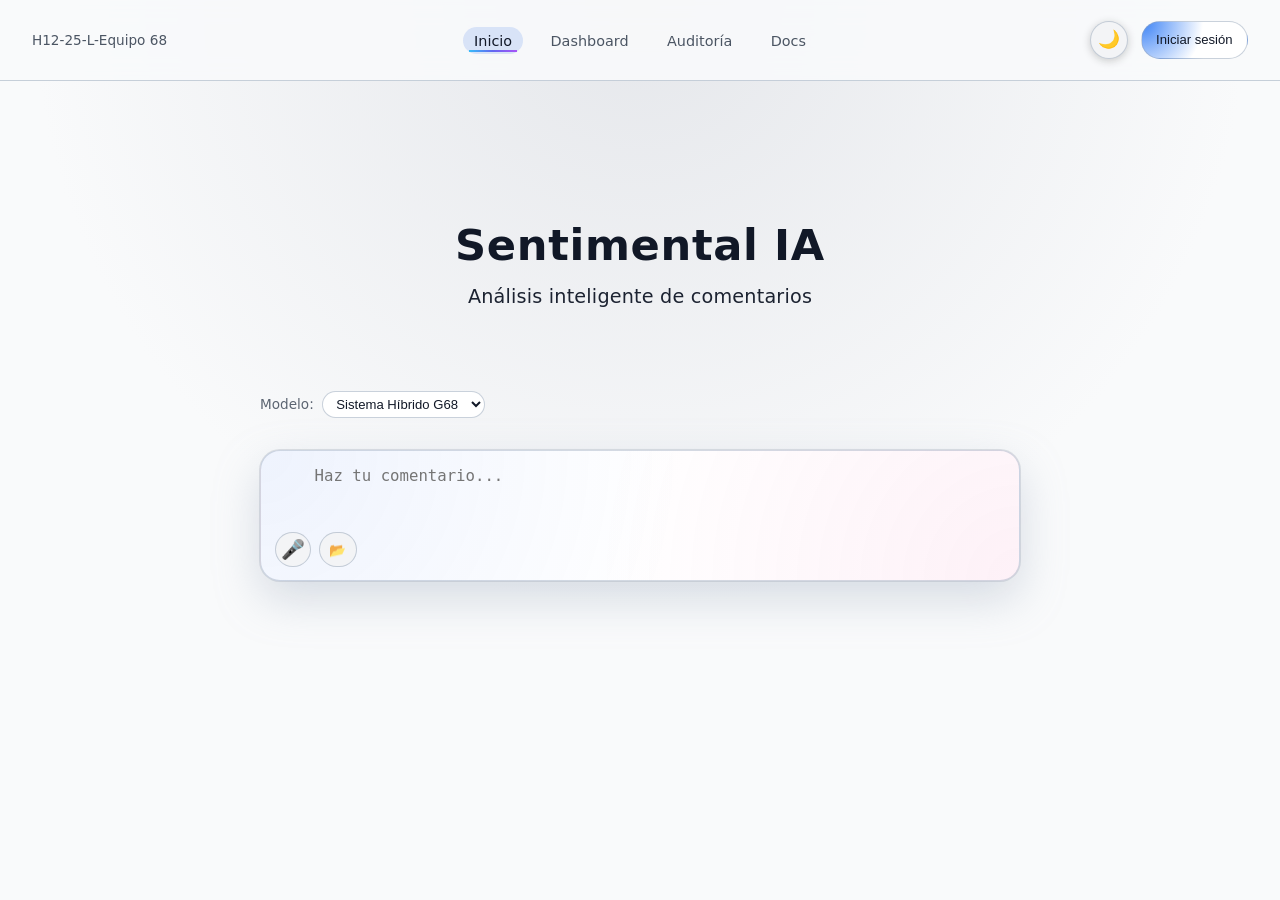
<file: frontend/index.html>
<!DOCTYPE html>
<html lang="es">

<head>
  <meta charset="UTF-8" />
  <title>Sentimental IA – Demo</title>
  <meta name="viewport" content="width=device-width, initial-scale=1.0" />
  <link rel="stylesheet" href="style.css" />
</head>

<!-- 
  Sentimental IA - Main Interface
  Traceability & Authorship:
  - Frontend Architecture: Florentino (G68)
  - UI Design & Component Structure: Florentino (G68)
-->

<body>
  <header class="topbar">
    <div class="topbar-left">
      H12-25-L-Equipo 68
    </div>

    <nav class="topbar-center">
      <ul class="nav-links">
        <li><a href="#" data-target="inicio" class="nav-link active">Inicio</a></li>
        <li><a href="#" data-target="dashboard" class="nav-link">Dashboard</a></li>
        <li><a href="#" data-target="auditoria" class="nav-link">Auditoría</a></li>
        <li><a href="#" data-target="docs" class="nav-link">Docs</a></li>
      </ul>
    </nav>

    <div class="topbar-right">
      <button id="theme-toggle" class="btn-theme-toggle" aria-label="Cambiar tema">
        <span class="icon-sun">☀️</span>
        <span class="icon-moon">🌙</span>
      </button>
      <button type="button" class="btn-login">Iniciar sesión</button>
    </div>
  </header>

  <main class="page">
    <!-- Hero inicial (se oculta después del primer envío válido) -->
    <section class="hero">
      <h1 class="branding-title">Sentimental IA</h1>
      <h2 class="branding-subtitle">Análisis inteligente de comentarios</h2>
    </section>

    <section class="conversation" id="inicio">
      <!-- Selector de modelo / endpoint activo -->
      <div class="api-selector">
        <label for="apiSelect">Modelo:</label>
        <select id="apiSelect">
          <option value="DEV_BACKEND">Sistema Híbrido G68</option>
        </select>
      </div>

      <!-- Área de entrada principal (único textInput) -->
      <section class="input-area">
        <div class="input-wrapper">
          <textarea id="textInput" class="search-input" placeholder="Haz tu comentario..." rows="3" spellcheck="true"
            autocomplete="off"></textarea>

          <!-- Micrófono (Izquierda Abajo) -->
          <button type="button" id="micButton" class="input-action input-mic" aria-label="Grabar audio"
            title="Grabar (Web Speech)">
            🎤
          </button>

          <!-- Lotes (Izquierda Abajo, al lado del Mic) -->
          <button type="button" id="batchButton" class="input-action input-batch" aria-label="Procesar Lote CSV"
            title="Cargar CSV">
            📂
          </button>
          <input type="file" id="csvFileInput" accept=".csv" style="display: none;">

          <!-- Botón Cancelar (X) (Arriba Derecha) -->
          <button type="button" id="clearButton" class="input-action input-clear hidden" aria-label="Limpiar texto">
            ×
          </button>

          <!-- Botón Enviar (Flecha) (Abajo Derecha) -->
          <button type="button" id="sendButton" class="input-action input-send hidden"
            aria-label="Analizar sentimiento">
            ➜
          </button>
        </div>


      </section>

      <!-- Resultados aparecen DEBAJO del input -->
      <div id="history" class="history"></div>
    </section>

    <!-- Sección Dashboard: Resumen y Estadísticas rápidas -->
    <section id="dashboard" class="content-section hidden">
      <div class="section-header-row">
        <h2 class="section-title">Panel de Auditoría de Sentimiento</h2>
        <div class="date-filters disabled-feature" title="Próximamente: Filtrado por Rango de Fechas">
          <input type="date" id="filter-start" class="date-input" disabled title="Próximamente">
          <span class="date-sep">→</span>
          <input type="date" id="filter-end" class="date-input" disabled title="Próximamente">
          <button id="btn-apply-filters" class="btn-apply" disabled
            style="opacity: 0.5; cursor: not-allowed;">Filtrar</button>
        </div>

        <!-- Botón Reset DB (Restaurado) -->
        <button id="btn-reset-db" class="btn-delete-all" title="Borrar TODOS los registros">
          🗑️ Reset BD
        </button>
      </div>
      </div>

      <div class="stats-grid">
        <div class="stat-card">
          <span class="stat-value" id="stat-total">0</span>
          <span class="stat-label">Total Análisis</span>
        </div>
        <div class="stat-card positive">
          <span class="stat-value" id="stat-pos">0</span>
          <span class="stat-label">Positivos</span>
        </div>
        <div class="stat-card neutral">
          <span class="stat-value" id="stat-neu">0</span>
          <span class="stat-label">Neutros</span>
        </div>
        <div class="stat-card negative">
          <span class="stat-value" id="stat-neg">0</span>
          <span class="stat-label">Negativos</span>
        </div>
      </div>

      <!-- KPI Row G68 -->
      <div class="stats-grid" style="margin-top: 1rem;">
        <div class="stat-card">
          <span class="stat-value" id="stat-crit">0%</span>
          <span class="stat-label">Criticidad</span>
        </div>
        <div class="stat-card">
          <span class="stat-value" id="stat-health">0.0</span>
          <span class="stat-label">Salud (G68)</span>
        </div>
        <div class="stat-card">
          <span class="stat-value" id="stat-ambassadors">0%</span>
          <span class="stat-label">Embajadores</span>
        </div>
      </div>

      <div class="dashboard-charts">
        <div class="chart-container">
          <h3>Distribución General</h3>
          <div class="donut-display">
            <div id="sentiment-donut" class="donut-chart"></div>
            <div id="donut-legend" class="donut-legend"></div>
          </div>
        </div>
        <div class="chart-container">
          <h3>Palabras Clave Críticas</h3>
          <ul id="top-keywords-list" class="keywords-analytics">
            <!-- Se llenará vía JS -->
          </ul>
        </div>
      </div>
    </section>

    <section id="auditoria" class="content-section hidden">
      <h2 class="section-title">Minería e Historial de Auditoría</h2>
      <div class="table-container history-scroll" style="min-height: 400px;">
        <table class="history-table">
          <thead>
            <tr>
              <th>🕒 Fecha</th>
              <th>💬 Comentario</th>
              <th>📊 Sentimiento</th>
              <th>🏷️ Etiqueta</th>
              <th>⚠️ Riesgo</th>
              <th>🎯 Conf.</th>
              <th>👍/👎</th>
            </tr>
          </thead>
          <tbody id="history-table-body">
            <!-- Se llenará vía JS -->
          </tbody>
        </table>
      </div>

      <!-- Paginación -->
      <div class="pagination-controls">
        <button id="btn-prev" class="btn-page" disabled>Anterior</button>
        <span id="page-info">Página 1</span>
        <button id="btn-next" class="btn-page">Siguiente</button>
      </div>
    </section>

    <section id="docs" class="content-section hidden">
      <h2 class="section-title">Potencia & Precisión (G68 Supreme)</h2>
      <div class="dashboard-charts">
        <div class="chart-container" style="flex: 1;">
          <h3>🚀 ¿Cómo funciona?</h3>
          <p style="font-size: 0.95rem; color: var(--text-primary); line-height: 1.6; margin-bottom: 1rem;">
            Más allá de un simple filtro de palabras. <strong>G68 Supreme entiende el contexto.</strong>
          </p>
          <p style="font-size: 0.9rem; color: var(--text-secondary); line-height: 1.6; margin-bottom: 1.5rem;">
            Imagina un analista experto que nunca duerme. Nuestro motor híbrido combina la <strong>velocidad de la
              IA</strong> con la <strong>precisión de reglas de negocio</strong> inquebrantables. Detecta lo que
            importa, descarta el ruido y te entrega la verdad oculta en cada comentario.
          </p>

          <h3 style="margin-top: 1.5rem; border-top: 1px solid var(--border); padding-top: 1rem;">🛡️ Robustez Semántica
            (Highlights)</h3>
          <ul
            style="font-size: 0.9rem; color: var(--text-secondary); line-height: 1.6; padding-left: 1.2rem; margin-top: 0.5rem;">
            <li style="margin-bottom: 0.6rem;">
              <strong>+220 Reglas Maestras:</strong> No solo palabras. Detectamos frases compuestas (<em>"ni bien ni
                mal"</em>) y contexto profundo.
            </li>
            <li style="margin-bottom: 0.6rem;">
              <strong>🛡️ Blindaje Anti-Ironía:</strong> Algoritmo único que detecta sarcasmo (<em>"si por limpieza
                entiendes..."</em>) evitando falsos positivos.
            </li>
            <li style="margin-bottom: 0.6rem;">
              <strong>⚖️ Justicia Híbrida:</strong> Combina la intuición de la <strong>IA</strong> con la objetividad de
              <strong>Reglas de Negocio</strong>.
            </li>
            <li>
              <strong>🚨 Veto Crítico:</strong> Términos de riesgo (<em>estafa, plaga</em>) tienen "peso infinito",
              anulando cualquier puntaje positivo de la IA.
            </li>
          </ul>
        </div>
        <div class="chart-container" style="flex: 1;">
          <h3>⚡ Capacidad de Procesamiento</h3>
          <p style="font-size: 0.85rem; color: var(--text-secondary); margin-bottom: 1rem;">Diseñado para escalar con tu
            negocio:</p>

          <div style="display: grid; grid-template-columns: 1fr 1fr; gap: 0.8rem;">
            <div
              style="background: rgba(16, 185, 129, 0.1); padding: 1rem; border-radius: 12px; text-align: center; border: 1px solid rgba(16, 185, 129, 0.2); transition: transform 0.2s;">
              <div style="font-size: 1.8rem; font-weight: 800; color: #34d399;">+1,200</div>
              <div style="font-size: 0.8rem; color: var(--text-primary); font-weight: 600;">Reseñas por Minuto</div>
            </div>
            <div
              style="background: rgba(99, 102, 241, 0.1); padding: 1rem; border-radius: 12px; text-align: center; border: 1px solid rgba(99, 102, 241, 0.2); transition: transform 0.2s;">
              <div style="font-size: 1.8rem; font-weight: 800; color: #818cf8;">94%</div>
              <div style="font-size: 0.8rem; color: var(--text-primary); font-weight: 600;">Precisión Humana</div>
            </div>
            <div
              style="grid-column: 1 / -1; background: rgba(255,255,255,0.03); padding: 0.8rem; border-radius: 8px; text-align: center;">
              <div style="font-size: 0.9rem; color: var(--text-secondary);">
                <em>"Procesa todo un archivo CSV de 10k filas mientras te tomas un café."</em> ☕
              </div>
            </div>
          </div>
        </div>
      </div>
    </section>


  </main>

  <script src="app.js?v=4"></script>
</body>

</html>
</file>
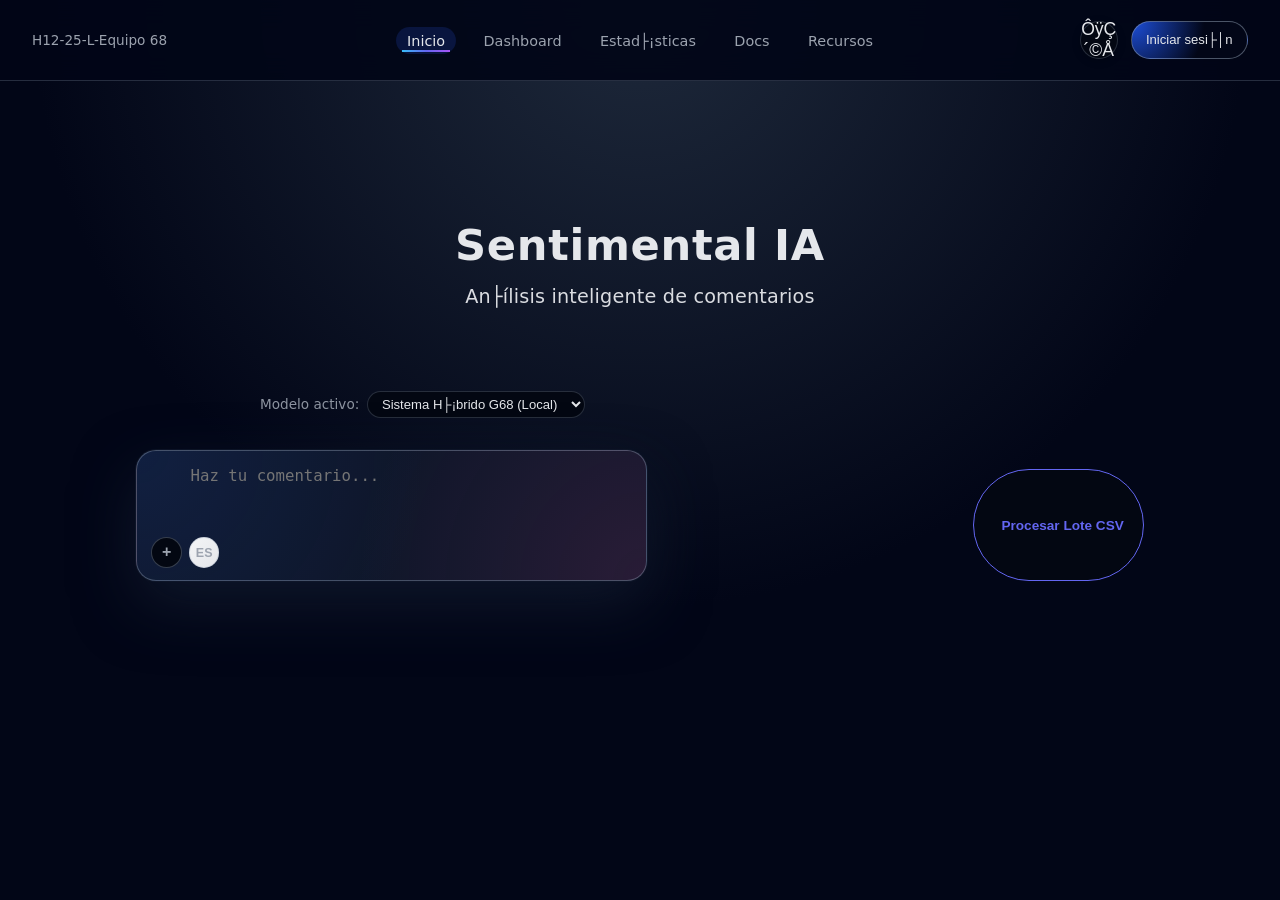
<file: backend-java/api/src/main/resources/static/index.html>
﻿<!DOCTYPE html>
<html lang="es">

<head>
  <meta charset="UTF-8" />
  <title>Sentimental IA ÔÇô Demo</title>
  <meta name="viewport" content="width=device-width, initial-scale=1.0" />
  <link rel="stylesheet" href="style.css" />
</head>

<body>
  <header class="topbar">
    <div class="topbar-left">
      H12-25-L-Equipo 68
    </div>

    <nav class="topbar-center">
      <ul class="nav-links">
        <li><a href="#inicio" class="nav-link active">Inicio</a></li>
        <li><a href="#dashboard" class="nav-link">Dashboard</a></li>
        <li><a href="#estadisticas" class="nav-link">Estad├¡sticas</a></li>
        <li><a href="#docs" class="nav-link">Docs</a></li>
        <li><a href="#recursos" class="nav-link">Recursos</a></li>
      </ul>
    </nav>

    <div class="topbar-right">
      <button id="theme-toggle" class="btn-theme-toggle" aria-label="Cambiar tema">
        <span class="icon-sun">ÔÿÇ´©Å</span>
        <span class="icon-moon">­ƒîÖ</span>
      </button>
      <button type="button" class="btn-login">Iniciar sesi├│n</button>
    </div>
  </header>

  <main class="page">
    <!-- Hero inicial (se oculta despu├®s del primer env├¡o v├ílido) -->
    <section class="hero">
      <h1 class="branding-title">Sentimental IA</h1>
      <h2 class="branding-subtitle">An├ílisis inteligente de comentarios</h2>
    </section>

    <section class="conversation" id="inicio">
      <!-- Selector de modelo / endpoint activo -->
      <div class="api-selector">
        <label for="apiSelect">Modelo activo:</label>
        <select id="apiSelect">
          <option value="DEV_BACKEND">Sistema H├¡brido G68 (Local)</option>
          <option value="MODEL_LINEAR">Modelo Linear (Temporal)</option>
          <option value="MODEL_BILSTM">Modelo Bi-LSTM OCI</option>
        </select>
      </div>

      <!-- ├ürea de entrada principal (├║nico textInput) -->
      <section class="input-area">
        <div class="input-wrapper">
          <textarea id="textInput" class="search-input" placeholder="Haz tu comentario..." rows="3" spellcheck="true"
            autocomplete="off"></textarea>

          <!-- Icono (+) adjuntar -->
          <button type="button" id="attachButton" class="input-action input-attach" aria-label="Adjuntar archivo">
            +
          </button>

          <!-- Selector de idioma ES/PT -->
          <select id="langSelect" class="input-action input-lang" aria-label="Seleccionar idioma">
            <option value="es">ES</option>
            <option value="pt">PT</option>
          </select>

          <!-- Bot├│n limpiar (X) -->
          <button type="button" id="clearButton" class="input-action input-clear hidden" aria-label="Limpiar texto">
            ├ù
          </button>

          <!-- Bot├│n enviar (flecha Ôåæ) -->
          <button type="button" id="sendButton" class="input-action input-send hidden"
            aria-label="Analizar sentimiento">
            Ôåæ
          </button>
        </div>

        <div class="batch-action-container">
          <button id="btnImportCSV" class="btn-import-batch">
            <i class="fas fa-file-csv"></i> Procesar Lote CSV
          </button>
          <input type="file" id="csvFileInput" accept=".csv" style="display: none;">
        </div>
      </section>

      <!-- Resultados aparecen DEBAJO del input -->
      <div id="history" class="history"></div>
    </section>

    <!-- Secci├│n Dashboard: Resumen y Estad├¡sticas r├ípidas -->
    <section id="dashboard" class="content-section hidden">
      <div class="section-header-row">
        <h2 class="section-title">Panel de Auditor├¡a de Sentimiento</h2>
        <div class="date-filters disabled-feature" title="Pr├│ximamente: Filtrado por Rango de Fechas">
          <input type="date" id="filter-start" class="date-input" disabled title="Pr├│ximamente">
          <span class="date-sep">ÔåÆ</span>
          <input type="date" id="filter-end" class="date-input" disabled title="Pr├│ximamente">
          <button id="btn-apply-filters" class="btn-apply" disabled
            style="opacity: 0.5; cursor: not-allowed;">Filtrar</button>
        </div>
      </div>

      <div class="stats-grid">
        <div class="stat-card">
          <span class="stat-value" id="stat-total">0</span>
          <span class="stat-label">Total An├ílisis</span>
        </div>
        <div class="stat-card positive">
          <span class="stat-value" id="stat-pos">0</span>
          <span class="stat-label">Positivos</span>
        </div>
        <div class="stat-card neutral">
          <span class="stat-value" id="stat-neu">0</span>
          <span class="stat-label">Neutros</span>
        </div>
        <div class="stat-card negative">
          <span class="stat-value" id="stat-neg">0</span>
          <span class="stat-label">Negativos</span>
        </div>
      </div>

      <div class="dashboard-charts">
        <div class="chart-container">
          <h3>Distribuci├│n General</h3>
          <div class="donut-display">
            <div id="sentiment-donut" class="donut-chart"></div>
            <div id="donut-legend" class="donut-legend"></div>
          </div>
        </div>
        <div class="chart-container">
          <h3>Palabras Clave Cr├¡ticas</h3>
          <ul id="top-keywords-list" class="keywords-analytics">
            <!-- Se llenar├í v├¡a JS -->
          </ul>
        </div>
      </div>
    </section>

    <section id="estadisticas" class="content-section hidden">
      <h2 class="section-title">Miner├¡a e Historial de Auditor├¡a</h2>
      <div class="table-container history-scroll" style="max-height: 500px; overflow-y: auto;">
        <table class="history-table">
          <thead>
            <tr>
              <th style="position: sticky; top: 0; z-index: 10;">­ƒòÆ Fecha</th>
              <th style="position: sticky; top: 0; z-index: 10;">­ƒÆ¼ Comentario</th>
              <th style="position: sticky; top: 0; z-index: 10;">­ƒôè Sentimiento</th>
              <th style="position: sticky; top: 0; z-index: 10;">­ƒÄ» Confianza</th>
            </tr>
          </thead>
          <tbody id="history-table-body">
            <!-- Se llenar├í v├¡a JS (Top 50 registros) -->
          </tbody>
        </table>
      </div>
    </section>

    <section id="docs" class="content-section hidden">
      <h2 class="section-title">Documentaci├│n T├®cnica e Interoperabilidad</h2>
      <div class="dashboard-charts">
        <div class="chart-container">
          <h3>Frontend Ôåö Backend (Java)</h3>
          <p style="font-size: 0.85rem; color: var(--text-secondary);">Comunicaci├│n v├¡a REST con Spring Boot. Manejo de
            estados de carga y persistencia en H2.</p>
          <pre
            style="background: rgba(0,0,0,0.2); padding: 0.8rem; border-radius: 8px; font-size: 0.75rem; overflow-x: auto;">
GET /api/stats?start=ISO&end=ISO
POST /sentiment { "text": "..." }</pre>
        </div>
        <div class="chart-container">
          <h3>Backend (Java) Ôåö ML (Python)</h3>
          <p style="font-size: 0.85rem; color: var(--text-secondary);">Integraci├│n s├¡ncrona mediante Feign/RestTemplate.
            El motor Python procesa la l├│gica h├¡brida.</p>
          <pre
            style="background: rgba(0,0,0,0.2); padding: 0.8rem; border-radius: 8px; font-size: 0.75rem; overflow-x: auto;">
POST /predict/sentiment
Respuesta: { "prevision", "probabilidad", "top_features" }</pre>
        </div>
      </div>
    </section>

    <section id="recursos" class="content-section hidden">
      <h2 class="section-title">Artefactos del Proyecto</h2>
      <div class="stats-grid">
        <div class="stat-card">
          <span class="stat-value" style="font-size: 1.2rem;">Datsets</span>
          <span class="stat-label">Corpus G68</span>
        </div>
        <div class="stat-card">
          <span class="stat-value" style="font-size: 1.2rem;">Modelos</span>
          <span class="stat-label">Bi-LSTM / Linear</span>
        </div>
        <div class="stat-card">
          <span class="stat-value" style="font-size: 1.2rem;">Notebooks</span>
          <span class="stat-label">Jupyter Lab</span>
        </div>
      </div>
    </section>
  </main>

  <script src="app.js?v=4"></script>
</body>

</html>
</file>
<file: frontend/style.css>
:root {
  /* Tema oscuro (por defecto) */
  --bg-body: #0b1120;
  --bg-surface: #020617;
  --bg-surface-alt: #030712;
  --border-subtle: rgba(148, 163, 184, 0.25);
  --border-strong: rgba(148, 163, 184, 0.35);
  --text-primary: #e5e7eb;
  --text-secondary: #9ca3af;
  --accent: #6366f1;
  --accent-gradient: linear-gradient(135deg, #6366f1 0%, #a855f7 100%);
  --success: #06b6d4;
  --success-gradient: linear-gradient(135deg, #06b6d4 0%, #3b82f6 100%);
  --danger: #f43f5e;
  --danger-gradient: linear-gradient(135deg, #f43f5e 0%, #8b5cf6 100%);
  --neutral-gradient: linear-gradient(135deg, #94a3b8 0%, #475569 100%);
  --bg-card: rgba(30, 41, 59, 0.7);
  --border-glass: rgba(255, 255, 255, 0.1);
}

/* Tema claro: se activa con body.theme-light */
body.theme-light {
  --bg-body: #f9fafb;
  --bg-surface: #ffffff;
  --bg-surface-alt: #f3f4f6;
  --border-subtle: rgba(148, 163, 184, 0.5);
  --border-strong: rgba(148, 163, 184, 0.8);
  --text-primary: #111827;
  --text-secondary: #4b5563;
  --accent: #2563eb;
  --accent-soft: rgba(37, 99, 235, 0.12);
  --danger: #ea580c;
  --danger-soft: rgba(234, 88, 12, 0.1);
  --success: #2563eb;
  --success-soft: rgba(37, 99, 235, 0.12);
  --neutral-soft: rgba(148, 163, 184, 0.3);
}

*,
*::before,
*::after {
  box-sizing: border-box;
}

html,
body {
  margin: 0;
  padding: 0;
  height: 100%;
}

body {
  font-family: system-ui, -apple-system, BlinkMacSystemFont, "SF Pro Text",
    "Segoe UI", sans-serif;
  background: radial-gradient(circle at top, #1e293b 0, #020617 55%);
  color: var(--text-primary);
  transition: background 0.4s ease, color 0.4s ease;
}

/* Fondo alterno para tema claro */
body.theme-light {
  background: radial-gradient(circle at top, #e5e7eb 0, #f9fafb 55%);
}

.hidden {
  display: none !important;
}

/* Topbar */

.topbar {
  display: grid;
  grid-template-columns: 1fr auto 1fr;
  align-items: center;
  padding: 1.3rem 2rem;
  border-bottom: 1px solid var(--border-subtle);
  background: rgba(2, 6, 23, 0.92);
  backdrop-filter: blur(14px);
  position: sticky;
  top: 0;
  z-index: 10;
}

body.theme-light .topbar {
  background: rgba(249, 250, 251, 0.9);
}

.topbar-left {
  font-size: 0.85rem;
  color: var(--text-secondary);
}

.topbar-center {
  display: flex;
  justify-content: center;
}

.nav-links {
  list-style: none;
  display: flex;
  gap: 1rem;
  padding: 0;
  margin: 0;
}

.nav-link {
  text-decoration: none;
  font-size: 0.9rem;
  padding: 0.35rem 0.7rem;
  border-radius: 999px;
  color: var(--text-secondary);
  position: relative;
  overflow: hidden;
  transition: color 0.15s ease-out, background 0.15s ease-out;
}

.nav-link::after {
  content: "";
  position: absolute;
  left: 10%;
  right: 90%;
  bottom: 0.15rem;
  height: 2px;
  background: linear-gradient(to right, #38bdf8, #6366f1, #a855f7);
  opacity: 0;
  transition: opacity 0.15s ease-out, right 0.18s ease-out;
}

.nav-link:hover::after,
.nav-link.active::after {
  opacity: 1;
  right: 10%;
}

.nav-link:hover {
  background: rgba(15, 23, 42, 0.8);
  color: #e5e7eb;
}

body.theme-light .nav-link:hover {
  background: rgba(229, 231, 235, 0.9);
  color: var(--text-primary);
}

.nav-link.active {
  background: rgba(30, 64, 175, 0.25);
  color: #e5e7eb;
}

body.theme-light .nav-link.active {
  background: rgba(37, 99, 235, 0.15);
  color: var(--text-primary);
}

/* Theme Toggle Button */
.btn-theme-toggle {
  background: var(--bg-surface-alt);
  border: 1px solid var(--border-subtle);
  color: var(--text-primary);
  width: 38px;
  height: 38px;
  border-radius: 50%;
  cursor: pointer;
  display: flex;
  align-items: center;
  justify-content: center;
  margin-right: 0.8rem;
  transition: all 0.2s cubic-bezier(0.4, 0, 0.2, 1);
  font-size: 1.1rem;
  padding: 0;
  box-shadow: 0 2px 8px rgba(0, 0, 0, 0.2);
}

.btn-theme-toggle:hover {
  transform: scale(1.08) rotate(5deg);
  border-color: var(--accent);
  background: var(--accent-soft);
  box-shadow: 0 4px 12px rgba(99, 102, 241, 0.2);
}

.btn-theme-toggle:active {
  transform: scale(0.95);
}

/* Toggle icon display logic */
body.theme-light .icon-sun {
  display: none;
}

body:not(.theme-light) .icon-moon {
  display: none;
}

.topbar-right {
  display: flex;
  justify-content: flex-end;
}

.btn-login {
  padding: 0.35rem 0.9rem;
  border-radius: 999px;
  border: 1px solid rgba(148, 163, 184, 0.5);
  background: radial-gradient(circle at top left, #1d4ed8 0, #020617 60%);
  color: #e5e7eb;
  font-size: 0.82rem;
  cursor: pointer;
  transition: transform 0.1s ease-out, box-shadow 0.12s ease-out,
    border-color 0.15s ease-out;
}

body.theme-light .btn-login {
  background: radial-gradient(circle at top left, #3b82f6 0, #ffffff 55%);
  color: #111827;
}

.btn-login:hover {
  transform: translateY(-1px);
  box-shadow: 0 12px 25px rgba(15, 23, 42, 0.7);
  border-color: rgba(129, 140, 248, 0.85);
}

/* Layout principal */

.page {
  max-width: 1040px;
  margin: 3rem auto 2.5rem;
  padding: 0 1rem 2rem;
}

/* Hero */

.hero {
  display: flex;
  flex-direction: column;
  align-items: center;
  justify-content: center;
  min-height: 26vh;
  padding-top: 1.2rem;
  padding-bottom: 0.6rem;
  text-align: center;
  gap: 0.15rem;
}

.branding-title {
  font-size: 2.7rem;
  font-weight: 700;
  letter-spacing: 0.015em;
  line-height: 1.05;
  margin-bottom: 0.35rem;
}

.branding-subtitle {
  font-size: 1.2rem;
  font-weight: 500;
  opacity: 0.95;
  letter-spacing: 0.01em;
  margin-bottom: 0.35rem;
  margin-top: 0.5rem;
}

/* Conversación + input */

.conversation {
  display: flex;
  flex-direction: column;
  align-items: center;
  gap: 1.25rem;
  margin-top: 1.5rem;
  width: 100%;
}

/* Historial */

.history {
  width: 100%;
  max-width: 760px;
  margin: 0 auto 0.75rem;
  display: flex;
  flex-direction: column;
  gap: 1.1rem;
  max-height: none;
  overflow-y: visible;
  padding-right: 0;
}

/* Botones de acción general */
.btn-delete-all {
  background: var(--danger);
  color: white;
  border: none;
  border-radius: 8px;
  padding: 0.5rem 1rem;
  font-size: 0.85rem;
  font-weight: 600;
  cursor: pointer;
  margin-left: 1rem;
  transition: background 0.2s, transform 0.1s;
}

.btn-delete-all:hover {
  background: #dc2626;
  transform: translateY(-1px);
}

.btn-delete-all:active {
  transform: translateY(0);
}

.history-item {
  display: flex;
  flex-direction: column;
  gap: 0.75rem;
}

/* Comentario usuario: alineado a la derecha con burbuja */

.history-user {
  text-align: right;
}

.history-user-bubble {
  display: inline-block;
  max-width: 80%;
  padding: 0.55rem 0.8rem;
  border-radius: 14px 14px 4px 14px;
  background: rgba(37, 99, 235, 0.16);
  color: var(--text-primary);
  line-height: 1.4;
  text-align: left;
  white-space: pre-wrap;
  font-size: 1.05rem;
  box-shadow: 0 10px 24px rgba(15, 23, 42, 0.65);
  letter-spacing: 0.01em;
  text-transform: lowercase;
  margin-bottom: 0.25rem;
}

body.theme-light .history-user-bubble {
  background: rgba(37, 99, 235, 0.08);
  box-shadow: 0 10px 20px rgba(148, 163, 184, 0.4);
}

/* Respuesta alineada a la izquierda */

.history-response {
  text-align: left;
}

.history-response .result {
  display: block;
  text-align: left;
}

/* Resultados (texto “normal”) */

.result {
  font-size: 1.12rem;
  line-height: 1.55;
  margin-bottom: 2.5rem;
  padding: 0;
  border-radius: 0;
  background: transparent;
  border: none;
}

.sentiment-label {
  font-weight: 500;
  margin-right: 0.25rem;
}

.sentiment-value {
  font-size: 1.15rem;
  font-weight: 800;
  letter-spacing: 0.02em;
}

.result.positive .sentiment-value {
  color: var(--success);
}

.result.negative .sentiment-value {
  color: var(--danger);
}

.result.neutral .sentiment-value {
  color: var(--text-secondary);
}

.probability {
  font-size: 0.98rem;
  color: var(--text-secondary);
  margin-top: 0.25rem;
}

/* Skeleton carga */

.result.loading {
  border: none;
  background: transparent;
}

body.theme-light .result.loading {
  background: transparent;
}

.skeleton-line {
  height: 0.55rem;
  border-radius: 999px;
  margin-bottom: 0.35rem;
  background: linear-gradient(90deg,
      rgba(148, 163, 184, 0.12),
      rgba(148, 163, 184, 0.3),
      rgba(148, 163, 184, 0.12));
  background-size: 200% 100%;
  animation: skeleton-shimmer 1.1s ease-in-out infinite;
}

@keyframes skeleton-shimmer {
  0% {
    background-position: 200% 0;
  }

  100% {
    background-position: -200% 0;
  }
}

/* =============================
   Fila de acciones + nuevo btn
   ============================= */

.result-actions-row {
  display: flex;
  align-items: center;
  justify-content: space-between;
  /* iconos a la izq, nuevo btn a la der */
  margin-top: 0.85rem;
  gap: 0.75rem;
}

/* Fila de acciones debajo de cada resultado (iconos existentes) */

.result-actions {
  display: flex;
  align-items: center;
  gap: 0.55rem;
  font-size: 0.8rem;
  color: var(--text-secondary);
}

/* Botón genérico de acción (icono redondo) */

.action-btn {
  display: inline-flex;
  align-items: center;
  gap: 0.25rem;
  border: none;
  background: transparent;
  cursor: pointer;
  padding: 0;
  font-size: 0.78rem;
}

/* Círculo del icono */

.action-icon-circle {
  width: 36px;
  height: 36px;
  border-radius: 999px;
  border: 1px solid var(--border-subtle);
  background: var(--bg-surface-alt);
  display: flex;
  align-items: center;
  justify-content: center;
  color: #ffffff;
  transition:
    background 0.15s ease-out,
    border-color 0.15s ease-out,
    transform 0.1s ease-out,
    box-shadow 0.15s ease-out,
    color 0.15s ease-out;
}

/* Iconos dentro del círculo */
.action-icon-circle span,
.icon-heart-like,
.icon-heart-dislike {
  font-size: 18px;
  color: inherit;
}

/* En tema claro, cambiamos a color oscuro para todos los iconos */
body.theme-light .action-icon-circle,
body.theme-light .action-icon-circle span,
body.theme-light .icon-heart-like,
body.theme-light .icon-heart-dislike {
  color: #111827;
}

/* Corazones: me gusta / no me gusta */

.icon-heart-like,
.icon-heart-dislike {
  font-size: 0.9rem;
  line-height: 1;
  display: inline-block;
  color: inherit;
}

/* Corazón "tachado" para NO me gusta */
.icon-heart-dislike {
  position: relative;
}

.icon-heart-dislike::after {
  content: "";
  position: absolute;
  left: -0.15rem;
  right: -0.15rem;
  top: 50%;
  height: 1px;
  background: currentColor;
  transform: rotate(-28deg);
}

/* Efecto hover en TODOS los iconos: solo círculo/sombra/contraste */
.action-btn:hover .action-icon-circle {
  background: var(--accent-soft);
  border-color: var(--accent);
  transform: translateY(-1px);
  box-shadow: 0 10px 22px rgba(37, 99, 235, 0.35);
}

/* Sin texto visible (labels) debajo de los iconos */
.action-label {
  display: none;
}

/* ====== Botón "nuevo sentimiento" ====== */

.new-comment-btn .action-icon-circle {
  width: 40px;
  height: 40px;
}

/* icono ⟳ un poco más fuerte */
.icon-new-comment {
  font-size: 20px;
  font-weight: 700;
  line-height: 1;
  display: inline-block;
}

/* Que el hover del nuevo sentimiento sea un poquito más marcado */
.new-comment-btn:hover .action-icon-circle {
  background: var(--accent);
  border-color: var(--accent);
  box-shadow: 0 14px 28px rgba(37, 99, 235, 0.55);
  color: #f9fafb;
}

/* Selector de modelo (api-selector) */

.api-selector {
  width: 100%;
  max-width: 760px;
  margin: 0.25rem auto 0.75rem;
  display: flex;
  align-items: center;
  justify-content: flex-start;
  gap: 0.5rem;
  font-size: 0.85rem;
  color: var(--text-secondary);
}

.api-selector label {
  opacity: 0.9;
}

.api-selector select {
  padding: 0.25rem 0.6rem;
  border-radius: 999px;
  border: 1px solid var(--border-subtle);
  background: var(--bg-surface-alt);
  color: var(--text-primary);
  font-size: 0.82rem;
  cursor: pointer;
}

body.theme-light .api-selector select {
  background: #ffffff;
}

/* Input area */

.input-area {
  width: 100%;
  display: flex;
  justify-content: center;
}

.input-wrapper {
  position: relative;
  width: 100%;
  max-width: 760px;
  border-radius: 1.25rem;
  border: 1px solid rgba(148, 163, 184, 0.4);
  background: radial-gradient(circle at top left,
      rgba(37, 99, 235, 0.12),
      transparent 55%),
    radial-gradient(circle at bottom right,
      rgba(236, 72, 153, 0.12),
      transparent 55%),
    rgba(15, 23, 42, 0.98);
  box-shadow:
    0 24px 60px rgba(15, 23, 42, 0.95),
    0 0 0 1px rgba(15, 23, 42, 0.8);
  padding: 0.65rem 0.75rem 0.7rem;
}

body.theme-light .input-wrapper {
  background: radial-gradient(circle at top left,
      rgba(37, 99, 235, 0.08),
      transparent 55%),
    radial-gradient(circle at bottom right,
      rgba(236, 72, 153, 0.08),
      transparent 55%),
    #ffffff;
  box-shadow:
    0 18px 45px rgba(148, 163, 184, 0.35),
    0 0 0 1px rgba(209, 213, 219, 0.7);
}

/* Textarea */

.search-input {
  width: 100%;
  border: none;
  outline: none;
  background: transparent;
  color: var(--text-primary);
  font-size: 0.98rem;
  line-height: 1.45;
  resize: none;
  padding: 0.25rem 2.6rem 2rem 2.6rem;
  min-height: 90px;
  max-height: 260px;
}

/* Acciones alrededor del textarea */

.input-action {
  position: absolute;
  border-radius: 999px;
  border: 1px solid var(--border-subtle);
  background: var(--bg-surface-alt);
  color: var(--text-secondary);
  display: inline-flex;
  align-items: center;
  justify-content: center;
  cursor: pointer;
  transition: background 0.15s ease-out, border-color 0.15s ease-out,
    color 0.15s ease-out, transform 0.1s ease-out, box-shadow 0.12s ease-out;
  font-size: 0.9rem;
}

/* Botón (+) */

/* Botón Micrófono (Izquierda Abajo) */
.input-mic {
  position: absolute;
  left: 0.9rem;
  bottom: 0.8rem;
  width: 2.2rem;
  height: 2.2rem;
  font-size: 1.2rem;
  color: #ef4444;
  /* Rojo suave por defecto o gris? User wants mic. */
}

/* Estado grabando */
.input-mic.recording {
  background: rgba(239, 68, 68, 0.2);
  color: #ef4444;
  animation: pulse-red 1.5s infinite;
  box-shadow: 0 0 10px rgba(239, 68, 68, 0.4);
}

@keyframes pulse-red {
  0% {
    transform: scale(1);
  }

  50% {
    transform: scale(1.1);
  }

  100% {
    transform: scale(1);
  }
}

/* Botón Lotes/CSV (Izquierda Abajo, al lado del mic) */
.input-batch {
  position: absolute;
  left: 3.6rem;
  /* 0.9 + 2.2 + 0.5 gap */
  bottom: 0.8rem;
  width: auto;
  /* Fit text */
  min-width: 2.2rem;
  height: 2.2rem;
  padding: 0 0.6rem;
  /* Add padding for text */
  font-size: 0.85rem;
  /* Slightly smaller font for text */
  font-weight: 600;
  border-radius: 999px;
  gap: 0.35rem;
  /* Space between icon and text */
}

/* Ocultar elementos sobrantes */
.input-attach,
.input-lang {
  display: none !important;
}

/* Botón limpiar (X) arriba derecha del textInput */

.input-clear {
  position: absolute;
  top: 0.8rem;
  right: 0.9rem;
  width: 2rem;
  height: 2rem;
  font-size: 1.1rem;
}

/* Botón enviar (↑) abajo derecha del textInput */

.input-send {
  position: absolute;
  right: 0.9rem;
  bottom: 0.8rem;
  width: 2rem;
  height: 2rem;
  font-size: 1rem;
  font-weight: 600;
  background: linear-gradient(135deg, #2563eb, #1d4ed8);
  color: #f9fafb;
  border-color: transparent;
  box-shadow: 0 10px 24px rgba(37, 99, 235, 0.35);
}

.input-send:hover:not(.loading) {
  transform: translateY(-1px);
  box-shadow: 0 16px 36px rgba(37, 99, 235, 0.5);
}

.input-send.loading {
  opacity: 0.65;
  cursor: wait;
}

/* Responsivo */

@media (max-width: 768px) {
  .topbar {
    grid-template-columns: 1fr auto;
    grid-template-rows: auto auto;
    row-gap: 0.35rem;
  }

  .topbar-center {
    grid-column: 1 / -1;
    justify-content: center;
  }

  .page {
    margin-top: 1rem;
  }

  .hero {
    min-height: 22vh;
    padding-top: 1.2rem;
    padding-bottom: 0.05rem;
  }

  .branding-title {
    font-size: 2.2rem;
  }

  .branding-subtitle {
    font-size: 1.05rem;
    margin-top: 0.15rem;
  }

  .history {
    max-height: none;
  }

  .result-actions-row {
    flex-direction: column;
    align-items: flex-start;
  }

  .api-selector {
    flex-direction: column;
    align-items: flex-start;
  }
}

@media (max-width: 780px) {
  .branding-title {
    font-size: 2.3rem;
  }

  .branding-subtitle {
    font-size: 1.05rem;
  }
}

/* =====================
   DASHBOARD & STATS 
   ===================== */
.content-section {
  padding: 1rem 1.5rem;
  max-width: 1200px;
  margin: 0 auto;
}

.section-title {
  font-size: 1.5rem;
  margin-bottom: 1.2rem;
  color: var(--text-primary);
  border-left: 4px solid var(--accent);
  padding-left: 0.8rem;
}

.stats-grid {
  display: grid;
  grid-template-columns: repeat(4, 1fr);
  gap: 1rem;
  margin-bottom: 1.5rem;
}

.stat-card {
  background: var(--bg-card);
  padding: 1rem 1.5rem;
  border-radius: 16px;
  border: 1px solid var(--border-glass);
  display: flex;
  flex-direction: row;
  justify-content: space-between;
  align-items: center;
  transition: all 0.3s cubic-bezier(0.4, 0, 0.2, 1);
  backdrop-filter: blur(10px);
  box-shadow: 0 10px 25px -5px rgba(0, 0, 0, 0.3);
  position: relative;
  overflow: hidden;
}

.stat-card::before {
  content: "";
  position: absolute;
  top: 0;
  left: 0;
  width: 4px;
  height: 100%;
  background: var(--accent-gradient);
}

.stat-card:hover {
  transform: translateY(-4px) scale(1.02);
  border-color: rgba(255, 255, 255, 0.2);
  box-shadow: 0 20px 30px -10px rgba(0, 0, 0, 0.5);
}

.stat-value {
  font-size: 2.2rem;
  font-weight: 800;
  display: inline-block;
  background: #ffffff;
  -webkit-background-clip: text;
  background-clip: text;
  -webkit-text-fill-color: transparent;
  filter: drop-shadow(0 2px 4px rgba(0, 0, 0, 0.3));
}

.stat-label {
  font-size: 0.7rem;
  color: var(--text-secondary);
  text-transform: uppercase;
  letter-spacing: 1.5px;
  font-weight: 600;
}

.stat-card.positive::before {
  background: var(--success-gradient);
}

.stat-card.positive .stat-value {
  background: var(--success-gradient);
  -webkit-background-clip: text;
  background-clip: text;
  -webkit-text-fill-color: transparent;
}

.stat-card.negative::before {
  background: var(--danger-gradient);
}

.stat-card.negative .stat-value {
  background: var(--danger-gradient);
  -webkit-background-clip: text;
  background-clip: text;
  -webkit-text-fill-color: transparent;
}

.stat-card.neutral::before {
  background: var(--neutral-gradient);
}

.stat-card.neutral .stat-value {
  background: var(--neutral-gradient);
  -webkit-background-clip: text;
  background-clip: text;
  -webkit-text-fill-color: transparent;
}

/* Nuevo contenedor para carga por lotes */
.batch-action-container {
  margin-top: 1.2rem;
  width: 100%;
  max-width: 760px;
  display: flex;
  justify-content: flex-end;
}

.btn-import-batch {
  background: var(--bg-surface-alt);
  color: var(--accent);
  border: 1px solid var(--accent);
  padding: 0.6rem 1.2rem;
  border-radius: 999px;
  font-size: 0.85rem;
  font-weight: 600;
  cursor: pointer;
  transition: all 0.2s;
  display: flex;
  align-items: center;
  gap: 0.5rem;
}

.btn-import-batch:hover {
  background: var(--accent);
  color: white;
  box-shadow: 0 4px 12px var(--accent-soft);
}

/* Dashboard Layout */
.section-header-row {
  display: flex;
  justify-content: space-between;
  align-items: center;
  margin-bottom: 2rem;
  flex-wrap: wrap;
  gap: 1rem;
}

.date-filters {
  display: flex;
  align-items: center;
  gap: 0.5rem;
  background: var(--bg-surface-alt);
  padding: 0.4rem 0.8rem;
  border-radius: 10px;
  border: 1px solid var(--border-subtle);
}

.date-filters.disabled-feature {
  opacity: 0.6;
  filter: grayscale(0.2);
  cursor: help;
  position: relative;
}

.date-input {
  background: transparent;
  border: none;
  color: var(--text-primary);
  font-size: 0.85rem;
  outline: none;
}

.date-sep {
  color: var(--text-secondary);
  font-weight: bold;
}

.btn-apply {
  background: var(--accent);
  color: white;
  border: none;
  padding: 0.3rem 0.8rem;
  border-radius: 6px;
  font-size: 0.8rem;
  cursor: pointer;
  margin-left: 0.5rem;
}

.dashboard-charts {
  display: grid;
  grid-template-columns: 1fr 1fr;
  gap: 1.5rem;
  align-items: start;
}

.chart-container {
  background: var(--bg-surface-alt);
  padding: 1.2rem;
  border-radius: 12px;
  border: 1px solid var(--border-subtle);
  box-shadow: 0 4px 15px rgba(0, 0, 0, 0.1);
}

.chart-container h3 {
  font-size: 1rem;
  margin-top: 0;
  margin-bottom: 1.2rem;
  color: var(--text-secondary);
  font-weight: 600;
  text-transform: uppercase;
  letter-spacing: 0.5px;
}

/* Donut Chart CSS */
.donut-display {
  display: flex;
  align-items: center;
  justify-content: center;
  gap: 2rem;
}

.donut-chart {
  width: 140px;
  height: 140px;
  border-radius: 50%;
  position: relative;
  box-shadow: inset 0 0 10px rgba(0, 0, 0, 0.2);
}

.donut-chart::after {
  content: "";
  position: absolute;
  top: 22%;
  left: 22%;
  width: 56%;
  height: 56%;
  background: var(--bg-surface-alt);
  border-radius: 50%;
  box-shadow: 0 2px 5px rgba(0, 0, 0, 0.1);
}

.donut-legend {
  display: flex;
  flex-direction: column;
  gap: 0.6rem;
}

.legend-item {
  display: flex;
  align-items: center;
  gap: 0.5rem;
  font-size: 0.8rem;
  color: var(--text-primary);
}

.legend-dot {
  width: 10px;
  height: 10px;
  border-radius: 3px;
}

/* Keyword Analytics Detail */
.keywords-analytics {
  list-style: none;
  padding: 0;
  margin: 0;
  max-height: 280px;
  overflow-y: auto;
  padding-right: 5px;
}

/* Custom Scrollbar for keywords */
.keywords-analytics::-webkit-scrollbar {
  width: 4px;
}

.keywords-analytics::-webkit-scrollbar-track {
  background: transparent;
}

.keywords-analytics::-webkit-scrollbar-thumb {
  background: var(--border-subtle);
  border-radius: 10px;
}

.kw-analytics-item {
  margin-bottom: 0.8rem;
  padding-bottom: 0.6rem;
  border-bottom: 1px solid var(--border-subtle);
}

.kw-header {
  display: flex;
  justify-content: space-between;
  margin-bottom: 0.4rem;
}

.kw-name {
  font-weight: 600;
  font-size: 0.95rem;
}

.kw-total {
  font-size: 0.8rem;
  color: var(--text-secondary);
}

.kw-bar-group {
  display: flex;
  height: 6px;
  border-radius: 3px;
  overflow: hidden;
  background: var(--border-subtle);
}

.kw-seg {
  height: 100%;
}

.kw-seg.pos {
  background: var(--success-gradient);
}

.kw-seg.neu {
  background: var(--neutral-gradient);
}

.kw-seg.neg {
  background: var(--danger-gradient);
}

.keyword-item {
  display: flex;
  justify-content: space-between;
  align-items: center;
  padding: 0.65rem 0;
  border-bottom: 1px solid var(--border-subtle);
}

.keyword-name {
  font-size: 0.95rem;
  color: var(--text-primary);
}

.keyword-badge {
  background: var(--accent-soft);
  color: var(--accent);
  padding: 0.25rem 0.75rem;
  border-radius: 20px;
  font-size: 0.82rem;
  font-weight: 600;
}

/* Tablas */
.table-container {
  overflow-x: auto;
  background: var(--bg-card);
  border-radius: 16px;
  border: 1px solid var(--border-glass);
  margin-top: 1rem;
  backdrop-filter: blur(10px);
  box-shadow: 0 10px 30px rgba(0, 0, 0, 0.2);
}

.history-table {
  width: 100%;
  border-collapse: collapse;
  font-size: 0.92rem;
}

.history-table th,
.history-table td {
  padding: 1.1rem;
  text-align: left;
  border-bottom: 1px solid var(--border-subtle);
}

.history-table th {
  background: rgba(15, 23, 42, 0.9);
  backdrop-filter: blur(5px);
  font-weight: 700;
  color: var(--text-primary);
  text-transform: uppercase;
  font-size: 0.75rem;
  letter-spacing: 1px;
}

.history-scroll {
  scrollbar-width: thin;
  scrollbar-color: var(--accent) transparent;
}

.history-scroll::-webkit-scrollbar {
  width: 6px;
}

.history-scroll::-webkit-scrollbar-thumb {
  background: var(--accent-gradient);
  border-radius: 10px;
}

.sentiment-badge {
  padding: 0.3rem 0.8rem;
  border-radius: 6px;
  font-size: 0.75rem;
  font-weight: 700;
  text-transform: uppercase;
  color: white;
}

.sentiment-badge.positivo {
  background: var(--success-gradient);
}

.sentiment-badge.negativo {
  background: var(--danger-gradient);
}

.sentiment-badge.neutro {
  background: var(--neutral-gradient);
}

body.theme-dark .history-table th {
  background: rgba(255, 255, 255, 0.03);
}

.hidden {
  display: none !important;
}

/* Paginación */
.pagination-controls {
  display: flex;
  justify-content: center;
  align-items: center;
  gap: 1rem;
  margin-top: 1.5rem;
  font-size: 0.9rem;
}

.btn-page {
  padding: 0.4rem 0.9rem;
  border-radius: 6px;
  border: 1px solid var(--border-strong);
  background: var(--bg-surface-alt);
  color: var(--text-primary);
  cursor: pointer;
  transition: all 0.2s;
}

.btn-page:disabled {
  opacity: 0.5;
  cursor: not-allowed;
}

.btn-page:hover:not(:disabled) {
  background: var(--accent-soft);
  border-color: var(--accent);
}

.history-table td {
  font-size: 0.85rem;
  padding: 0.6rem;
}

/* =========================================
   Visual Feedback States (Like/Dislike)
   ========================================= */

/* Base state for feedback buttons */
.feedback-btn {
  opacity: 0.6;
  transition: all 0.2s ease;
}

.feedback-btn:hover {
  opacity: 1;
  transform: scale(1.1);
}

/* Active State (Selected) - GENERIC */
.feedback-btn.active {
  opacity: 1;
  transform: scale(1.15);
  font-weight: bold;
  box-shadow: 0 0 10px rgba(0, 0, 0, 0.2);
  border-radius: 50%;
}

/* Specific colors */
/* LIKE (Success/Green/Blue) */
button[title="Me gusta"].active .action-icon-circle,
.feedback-btn.active[data-type="LIKE"] .action-icon-circle {
  background-color: var(--success) !important;
  border-color: var(--success) !important;
  color: white !important;
  box-shadow: 0 0 15px var(--success);
}

/* DISLIKE (Danger/Red) */
button[title="No me gusta"].active .action-icon-circle,
.feedback-btn.active[data-type="DISLIKE"] .action-icon-circle {
  background-color: var(--danger) !important;
  border-color: var(--danger) !important;
  color: white !important;
  box-shadow: 0 0 15px var(--danger);
}

/* =========================================
   Visual Feedback States (Like/Dislike)
   ========================================= */

/* Base state for feedback buttons */
.feedback-btn {
  opacity: 0.6;
  transition: all 0.2s ease;
}

.feedback-btn:hover {
  opacity: 1;
  transform: scale(1.1);
}

/* Active State (Selected) */
.feedback-btn.active {
  opacity: 1;
  transform: scale(1.15);
  font-weight: bold;
  box-shadow: 0 0 10px rgba(0, 0, 0, 0.2);
  border-radius: 50%;
  /* Ensure circle shape background if needed */
}

/* Specific colors based on context or generic active */
.feedback-btn.active .action-icon-circle {
  border-color: currentColor;
  background-color: rgba(255, 255, 255, 0.1);
}

/* Constructing specific selectors if data-type is present on button or parent */
button[title="Me gusta"].active .action-icon-circle,
.feedback-btn.active[data-type="LIKE"] .action-icon-circle {
  background-color: var(--success);
  /* Green/Blue */
  border-color: var(--success);
  color: white;
  box-shadow: 0 0 15px var(--success);
}

button[title="No me gusta"].active .action-icon-circle,
.feedback-btn.active[data-type="DISLIKE"] .action-icon-circle {
  background-color: var(--danger);
  /* Red */
  border-color: var(--danger);
  color: white;
  box-shadow: 0 0 15px var(--danger);
}
</file>
<file: backend-java/api/src/main/resources/static/style.css>
﻿:root {
  /* Tema oscuro (por defecto) */
  --bg-body: #0b1120;
  --bg-surface: #020617;
  --bg-surface-alt: #030712;
  --border-subtle: rgba(148, 163, 184, 0.25);
  --border-strong: rgba(148, 163, 184, 0.35);
  --text-primary: #e5e7eb;
  --text-secondary: #9ca3af;
  --accent: #6366f1;
  --accent-gradient: linear-gradient(135deg, #6366f1 0%, #a855f7 100%);
  --success: #06b6d4;
  --success-gradient: linear-gradient(135deg, #06b6d4 0%, #3b82f6 100%);
  --danger: #f43f5e;
  --danger-gradient: linear-gradient(135deg, #f43f5e 0%, #8b5cf6 100%);
  --neutral-gradient: linear-gradient(135deg, #94a3b8 0%, #475569 100%);
  --bg-card: rgba(30, 41, 59, 0.7);
  --border-glass: rgba(255, 255, 255, 0.1);
}

/* Tema claro: se activa con body.theme-light */
body.theme-light {
  --bg-body: #f9fafb;
  --bg-surface: #ffffff;
  --bg-surface-alt: #f3f4f6;
  --border-subtle: rgba(148, 163, 184, 0.5);
  --border-strong: rgba(148, 163, 184, 0.8);
  --text-primary: #111827;
  --text-secondary: #4b5563;
  --accent: #2563eb;
  --accent-soft: rgba(37, 99, 235, 0.12);
  --danger: #ea580c;
  --danger-soft: rgba(234, 88, 12, 0.1);
  --success: #2563eb;
  --success-soft: rgba(37, 99, 235, 0.12);
  --neutral-soft: rgba(148, 163, 184, 0.3);
}

*,
*::before,
*::after {
  box-sizing: border-box;
}

html,
body {
  margin: 0;
  padding: 0;
  height: 100%;
}

body {
  font-family: system-ui, -apple-system, BlinkMacSystemFont, "SF Pro Text",
    "Segoe UI", sans-serif;
  background: radial-gradient(circle at top, #1e293b 0, #020617 55%);
  color: var(--text-primary);
  transition: background 0.4s ease, color 0.4s ease;
}

/* Fondo alterno para tema claro */
body.theme-light {
  background: radial-gradient(circle at top, #e5e7eb 0, #f9fafb 55%);
}

.hidden {
  display: none !important;
}

/* Topbar */

.topbar {
  display: grid;
  grid-template-columns: 1fr auto 1fr;
  align-items: center;
  padding: 1.3rem 2rem;
  border-bottom: 1px solid var(--border-subtle);
  background: rgba(2, 6, 23, 0.92);
  backdrop-filter: blur(14px);
  position: sticky;
  top: 0;
  z-index: 10;
}

body.theme-light .topbar {
  background: rgba(249, 250, 251, 0.9);
}

.topbar-left {
  font-size: 0.85rem;
  color: var(--text-secondary);
}

.topbar-center {
  display: flex;
  justify-content: center;
}

.nav-links {
  list-style: none;
  display: flex;
  gap: 1rem;
  padding: 0;
  margin: 0;
}

.nav-link {
  text-decoration: none;
  font-size: 0.9rem;
  padding: 0.35rem 0.7rem;
  border-radius: 999px;
  color: var(--text-secondary);
  position: relative;
  overflow: hidden;
  transition: color 0.15s ease-out, background 0.15s ease-out;
}

.nav-link::after {
  content: "";
  position: absolute;
  left: 10%;
  right: 90%;
  bottom: 0.15rem;
  height: 2px;
  background: linear-gradient(to right, #38bdf8, #6366f1, #a855f7);
  opacity: 0;
  transition: opacity 0.15s ease-out, right 0.18s ease-out;
}

.nav-link:hover::after,
.nav-link.active::after {
  opacity: 1;
  right: 10%;
}

.nav-link:hover {
  background: rgba(15, 23, 42, 0.8);
  color: #e5e7eb;
}

body.theme-light .nav-link:hover {
  background: rgba(229, 231, 235, 0.9);
  color: var(--text-primary);
}

.nav-link.active {
  background: rgba(30, 64, 175, 0.25);
  color: #e5e7eb;
}

body.theme-light .nav-link.active {
  background: rgba(37, 99, 235, 0.15);
  color: var(--text-primary);
}

/* Theme Toggle Button */
.btn-theme-toggle {
  background: var(--bg-surface-alt);
  border: 1px solid var(--border-subtle);
  color: var(--text-primary);
  width: 38px;
  height: 38px;
  border-radius: 50%;
  cursor: pointer;
  display: flex;
  align-items: center;
  justify-content: center;
  margin-right: 0.8rem;
  transition: all 0.2s cubic-bezier(0.4, 0, 0.2, 1);
  font-size: 1.1rem;
  padding: 0;
  box-shadow: 0 2px 8px rgba(0, 0, 0, 0.2);
}

.btn-theme-toggle:hover {
  transform: scale(1.08) rotate(5deg);
  border-color: var(--accent);
  background: var(--accent-soft);
  box-shadow: 0 4px 12px rgba(99, 102, 241, 0.2);
}

.btn-theme-toggle:active {
  transform: scale(0.95);
}

/* Toggle icon display logic */
body.theme-light .icon-sun {
  display: none;
}

body:not(.theme-light) .icon-moon {
  display: none;
}

.topbar-right {
  display: flex;
  justify-content: flex-end;
}

.btn-login {
  padding: 0.35rem 0.9rem;
  border-radius: 999px;
  border: 1px solid rgba(148, 163, 184, 0.5);
  background: radial-gradient(circle at top left, #1d4ed8 0, #020617 60%);
  color: #e5e7eb;
  font-size: 0.82rem;
  cursor: pointer;
  transition: transform 0.1s ease-out, box-shadow 0.12s ease-out,
    border-color 0.15s ease-out;
}

body.theme-light .btn-login {
  background: radial-gradient(circle at top left, #3b82f6 0, #ffffff 55%);
  color: #111827;
}

.btn-login:hover {
  transform: translateY(-1px);
  box-shadow: 0 12px 25px rgba(15, 23, 42, 0.7);
  border-color: rgba(129, 140, 248, 0.85);
}

/* Layout principal */

.page {
  max-width: 1040px;
  margin: 3rem auto 2.5rem;
  padding: 0 1rem 2rem;
}

/* Hero */

.hero {
  display: flex;
  flex-direction: column;
  align-items: center;
  justify-content: center;
  min-height: 26vh;
  padding-top: 1.2rem;
  padding-bottom: 0.6rem;
  text-align: center;
  gap: 0.15rem;
}

.branding-title {
  font-size: 2.7rem;
  font-weight: 700;
  letter-spacing: 0.015em;
  line-height: 1.05;
  margin-bottom: 0.35rem;
}

.branding-subtitle {
  font-size: 1.2rem;
  font-weight: 500;
  opacity: 0.95;
  letter-spacing: 0.01em;
  margin-bottom: 0.35rem;
  margin-top: 0.5rem;
}

/* Conversaci├│n + input */

.conversation {
  display: flex;
  flex-direction: column;
  align-items: center;
  gap: 1.25rem;
  margin-top: 1.5rem;
  width: 100%;
}

/* Historial */

.history {
  width: 100%;
  max-width: 760px;
  margin: 0 auto 0.75rem;
  display: flex;
  flex-direction: column;
  gap: 1.1rem;
  max-height: none;
  overflow-y: visible;
  padding-right: 0;
}

.history-item {
  display: flex;
  flex-direction: column;
  gap: 0.75rem;
}

/* Comentario usuario: alineado a la derecha con burbuja */

.history-user {
  text-align: right;
}

.history-user-bubble {
  display: inline-block;
  max-width: 80%;
  padding: 0.55rem 0.8rem;
  border-radius: 14px 14px 4px 14px;
  background: rgba(37, 99, 235, 0.16);
  color: var(--text-primary);
  line-height: 1.4;
  text-align: left;
  white-space: pre-wrap;
  font-size: 1.05rem;
  box-shadow: 0 10px 24px rgba(15, 23, 42, 0.65);
  letter-spacing: 0.01em;
  text-transform: lowercase;
  margin-bottom: 0.25rem;
}

body.theme-light .history-user-bubble {
  background: rgba(37, 99, 235, 0.08);
  box-shadow: 0 10px 20px rgba(148, 163, 184, 0.4);
}

/* Respuesta alineada a la izquierda */

.history-response {
  text-align: left;
}

.history-response .result {
  display: block;
  text-align: left;
}

/* Resultados (texto ÔÇ£normalÔÇØ) */

.result {
  font-size: 1.12rem;
  line-height: 1.55;
  margin-bottom: 2.5rem;
  padding: 0;
  border-radius: 0;
  background: transparent;
  border: none;
}

.sentiment-label {
  font-weight: 500;
  margin-right: 0.25rem;
}

.sentiment-value {
  font-size: 1.15rem;
  font-weight: 800;
  letter-spacing: 0.02em;
}

.result.positive .sentiment-value {
  color: var(--success);
}

.result.negative .sentiment-value {
  color: var(--danger);
}

.result.neutral .sentiment-value {
  color: var(--text-secondary);
}

.probability {
  font-size: 0.98rem;
  color: var(--text-secondary);
  margin-top: 0.25rem;
}

/* Skeleton carga */

.result.loading {
  border: none;
  background: transparent;
}

body.theme-light .result.loading {
  background: transparent;
}

.skeleton-line {
  height: 0.55rem;
  border-radius: 999px;
  margin-bottom: 0.35rem;
  background: linear-gradient(90deg,
      rgba(148, 163, 184, 0.12),
      rgba(148, 163, 184, 0.3),
      rgba(148, 163, 184, 0.12));
  background-size: 200% 100%;
  animation: skeleton-shimmer 1.1s ease-in-out infinite;
}

@keyframes skeleton-shimmer {
  0% {
    background-position: 200% 0;
  }

  100% {
    background-position: -200% 0;
  }
}

/* =============================
   Fila de acciones + nuevo btn
   ============================= */

.result-actions-row {
  display: flex;
  align-items: center;
  justify-content: space-between;
  /* iconos a la izq, nuevo btn a la der */
  margin-top: 0.85rem;
  gap: 0.75rem;
}

/* Fila de acciones debajo de cada resultado (iconos existentes) */

.result-actions {
  display: flex;
  align-items: center;
  gap: 0.55rem;
  font-size: 0.8rem;
  color: var(--text-secondary);
}

/* Bot├│n gen├®rico de acci├│n (icono redondo) */

.action-btn {
  display: inline-flex;
  align-items: center;
  gap: 0.25rem;
  border: none;
  background: transparent;
  cursor: pointer;
  padding: 0;
  font-size: 0.78rem;
}

/* C├¡rculo del icono */

.action-icon-circle {
  width: 36px;
  height: 36px;
  border-radius: 999px;
  border: 1px solid var(--border-subtle);
  background: var(--bg-surface-alt);
  display: flex;
  align-items: center;
  justify-content: center;
  color: #ffffff;
  transition:
    background 0.15s ease-out,
    border-color 0.15s ease-out,
    transform 0.1s ease-out,
    box-shadow 0.15s ease-out,
    color 0.15s ease-out;
}

/* Iconos dentro del c├¡rculo */
.action-icon-circle span,
.icon-heart-like,
.icon-heart-dislike {
  font-size: 18px;
  color: inherit;
}

/* En tema claro, cambiamos a color oscuro para todos los iconos */
body.theme-light .action-icon-circle,
body.theme-light .action-icon-circle span,
body.theme-light .icon-heart-like,
body.theme-light .icon-heart-dislike {
  color: #111827;
}

/* Corazones: me gusta / no me gusta */

.icon-heart-like,
.icon-heart-dislike {
  font-size: 0.9rem;
  line-height: 1;
  display: inline-block;
  color: inherit;
}

/* Coraz├│n "tachado" para NO me gusta */
.icon-heart-dislike {
  position: relative;
}

.icon-heart-dislike::after {
  content: "";
  position: absolute;
  left: -0.15rem;
  right: -0.15rem;
  top: 50%;
  height: 1px;
  background: currentColor;
  transform: rotate(-28deg);
}

/* Efecto hover en TODOS los iconos: solo c├¡rculo/sombra/contraste */
.action-btn:hover .action-icon-circle {
  background: var(--accent-soft);
  border-color: var(--accent);
  transform: translateY(-1px);
  box-shadow: 0 10px 22px rgba(37, 99, 235, 0.35);
}

/* Sin texto visible (labels) debajo de los iconos */
.action-label {
  display: none;
}

/* ====== Bot├│n "nuevo sentimiento" ====== */

.new-comment-btn .action-icon-circle {
  width: 40px;
  height: 40px;
}

/* icono Ôƒ│ un poco m├ís fuerte */
.icon-new-comment {
  font-size: 20px;
  font-weight: 700;
  line-height: 1;
  display: inline-block;
}

/* Que el hover del nuevo sentimiento sea un poquito m├ís marcado */
.new-comment-btn:hover .action-icon-circle {
  background: var(--accent);
  border-color: var(--accent);
  box-shadow: 0 14px 28px rgba(37, 99, 235, 0.55);
  color: #f9fafb;
}

/* Selector de modelo (api-selector) */

.api-selector {
  width: 100%;
  max-width: 760px;
  margin: 0.25rem auto 0.75rem;
  display: flex;
  align-items: center;
  justify-content: flex-start;
  gap: 0.5rem;
  font-size: 0.85rem;
  color: var(--text-secondary);
}

.api-selector label {
  opacity: 0.9;
}

.api-selector select {
  padding: 0.25rem 0.6rem;
  border-radius: 999px;
  border: 1px solid var(--border-subtle);
  background: var(--bg-surface-alt);
  color: var(--text-primary);
  font-size: 0.82rem;
  cursor: pointer;
}

body.theme-light .api-selector select {
  background: #ffffff;
}

/* Input area */

.input-area {
  width: 100%;
  display: flex;
  justify-content: center;
}

.input-wrapper {
  position: relative;
  width: 100%;
  max-width: 760px;
  border-radius: 1.25rem;
  border: 1px solid rgba(148, 163, 184, 0.4);
  background: radial-gradient(circle at top left,
      rgba(37, 99, 235, 0.12),
      transparent 55%),
    radial-gradient(circle at bottom right,
      rgba(236, 72, 153, 0.12),
      transparent 55%),
    rgba(15, 23, 42, 0.98);
  box-shadow:
    0 24px 60px rgba(15, 23, 42, 0.95),
    0 0 0 1px rgba(15, 23, 42, 0.8);
  padding: 0.65rem 0.75rem 0.7rem;
}

body.theme-light .input-wrapper {
  background: radial-gradient(circle at top left,
      rgba(37, 99, 235, 0.08),
      transparent 55%),
    radial-gradient(circle at bottom right,
      rgba(236, 72, 153, 0.08),
      transparent 55%),
    #ffffff;
  box-shadow:
    0 18px 45px rgba(148, 163, 184, 0.35),
    0 0 0 1px rgba(209, 213, 219, 0.7);
}

/* Textarea */

.search-input {
  width: 100%;
  border: none;
  outline: none;
  background: transparent;
  color: var(--text-primary);
  font-size: 0.98rem;
  line-height: 1.45;
  resize: none;
  padding: 0.25rem 2.6rem 2rem 2.6rem;
  min-height: 90px;
  max-height: 260px;
}

/* Acciones alrededor del textarea */

.input-action {
  position: absolute;
  border-radius: 999px;
  border: 1px solid var(--border-subtle);
  background: var(--bg-surface-alt);
  color: var(--text-secondary);
  display: inline-flex;
  align-items: center;
  justify-content: center;
  cursor: pointer;
  transition: background 0.15s ease-out, border-color 0.15s ease-out,
    color 0.15s ease-out, transform 0.1s ease-out, box-shadow 0.12s ease-out;
  font-size: 0.9rem;
}

/* Bot├│n (+) */

.input-attach {
  position: absolute;
  left: 0.9rem;
  bottom: 0.8rem;
  width: 1.9rem;
  height: 1.9rem;
  border-radius: 999px;
  border: 1px solid var(--border-strong);
  background: var(--bg-surface-alt);
  color: var(--text-secondary);
  font-size: 1rem;
  font-weight: 700;
}

.input-attach:hover {
  background: var(--accent-soft);
  border-color: var(--accent);
  color: var(--text-primary);
  transform: translateY(-1px);
}

/* Selector de idioma (ES/PT) al lado del + */

.input-lang {
  position: absolute;
  left: calc(0.9rem + 1.9rem + 0.45rem);
  bottom: 0.8rem;
  width: 1.9rem;
  height: 1.9rem;
  border-radius: 999px;
  border: 1px solid var(--border-strong);
  background: linear-gradient(135deg, #f3f4f6, #e5e7eb);
  color: var(--text-secondary);
  font-size: 0.78rem;
  font-weight: 600;
  letter-spacing: 0.02em;
  text-align: center;
  line-height: 1.9rem;
  padding: 0;
  margin: 0;
  -webkit-appearance: none;
  -moz-appearance: none;
  appearance: none;
}

body.theme-light .input-lang {
  background: linear-gradient(135deg, #e5e7eb, #ffffff);
}

/* Bot├│n limpiar (X) arriba derecha del textInput */

.input-clear {
  position: absolute;
  top: 0.8rem;
  right: 0.9rem;
  width: 2rem;
  height: 2rem;
  font-size: 1.1rem;
}

/* Bot├│n enviar (Ôåæ) abajo derecha del textInput */

.input-send {
  position: absolute;
  right: 0.9rem;
  bottom: 0.8rem;
  width: 2rem;
  height: 2rem;
  font-size: 1rem;
  font-weight: 600;
  background: linear-gradient(135deg, #2563eb, #1d4ed8);
  color: #f9fafb;
  border-color: transparent;
  box-shadow: 0 10px 24px rgba(37, 99, 235, 0.35);
}

.input-send:hover:not(.loading) {
  transform: translateY(-1px);
  box-shadow: 0 16px 36px rgba(37, 99, 235, 0.5);
}

.input-send.loading {
  opacity: 0.65;
  cursor: wait;
}

/* Responsivo */

@media (max-width: 768px) {
  .topbar {
    grid-template-columns: 1fr auto;
    grid-template-rows: auto auto;
    row-gap: 0.35rem;
  }

  .topbar-center {
    grid-column: 1 / -1;
    justify-content: center;
  }

  .page {
    margin-top: 1rem;
  }

  .hero {
    min-height: 22vh;
    padding-top: 1.2rem;
    padding-bottom: 0.05rem;
  }

  .branding-title {
    font-size: 2.2rem;
  }

  .branding-subtitle {
    font-size: 1.05rem;
    margin-top: 0.15rem;
  }

  .history {
    max-height: none;
  }

  .result-actions-row {
    flex-direction: column;
    align-items: flex-start;
  }

  .api-selector {
    flex-direction: column;
    align-items: flex-start;
  }
}

@media (max-width: 780px) {
  .branding-title {
    font-size: 2.3rem;
  }

  .branding-subtitle {
    font-size: 1.05rem;
  }
}

/* =====================
   DASHBOARD & STATS 
   ===================== */
.content-section {
  padding: 1rem 1.5rem;
  max-width: 1200px;
  margin: 0 auto;
}

.section-title {
  font-size: 1.5rem;
  margin-bottom: 1.2rem;
  color: var(--text-primary);
  border-left: 4px solid var(--accent);
  padding-left: 0.8rem;
}

.stats-grid {
  display: grid;
  grid-template-columns: repeat(4, 1fr);
  gap: 1rem;
  margin-bottom: 1.5rem;
}

.stat-card {
  background: var(--bg-card);
  padding: 1rem 1.5rem;
  border-radius: 16px;
  border: 1px solid var(--border-glass);
  display: flex;
  flex-direction: row;
  justify-content: space-between;
  align-items: center;
  transition: all 0.3s cubic-bezier(0.4, 0, 0.2, 1);
  backdrop-filter: blur(10px);
  box-shadow: 0 10px 25px -5px rgba(0, 0, 0, 0.3);
  position: relative;
  overflow: hidden;
}

.stat-card::before {
  content: "";
  position: absolute;
  top: 0;
  left: 0;
  width: 4px;
  height: 100%;
  background: var(--accent-gradient);
}

.stat-card:hover {
  transform: translateY(-4px) scale(1.02);
  border-color: rgba(255, 255, 255, 0.2);
  box-shadow: 0 20px 30px -10px rgba(0, 0, 0, 0.5);
}

.stat-value {
  font-size: 2.2rem;
  font-weight: 800;
  display: inline-block;
  background: #ffffff;
  -webkit-background-clip: text;
  background-clip: text;
  -webkit-text-fill-color: transparent;
  filter: drop-shadow(0 2px 4px rgba(0, 0, 0, 0.3));
}

.stat-label {
  font-size: 0.7rem;
  color: var(--text-secondary);
  text-transform: uppercase;
  letter-spacing: 1.5px;
  font-weight: 600;
}

.stat-card.positive::before {
  background: var(--success-gradient);
}

.stat-card.positive .stat-value {
  background: var(--success-gradient);
  -webkit-background-clip: text;
  background-clip: text;
  -webkit-text-fill-color: transparent;
}

.stat-card.negative::before {
  background: var(--danger-gradient);
}

.stat-card.negative .stat-value {
  background: var(--danger-gradient);
  -webkit-background-clip: text;
  background-clip: text;
  -webkit-text-fill-color: transparent;
}

.stat-card.neutral::before {
  background: var(--neutral-gradient);
}

.stat-card.neutral .stat-value {
  background: var(--neutral-gradient);
  -webkit-background-clip: text;
  background-clip: text;
  -webkit-text-fill-color: transparent;
}

/* Nuevo contenedor para carga por lotes */
.batch-action-container {
  margin-top: 1.2rem;
  width: 100%;
  max-width: 760px;
  display: flex;
  justify-content: flex-end;
}

.btn-import-batch {
  background: var(--bg-surface-alt);
  color: var(--accent);
  border: 1px solid var(--accent);
  padding: 0.6rem 1.2rem;
  border-radius: 999px;
  font-size: 0.85rem;
  font-weight: 600;
  cursor: pointer;
  transition: all 0.2s;
  display: flex;
  align-items: center;
  gap: 0.5rem;
}

.btn-import-batch:hover {
  background: var(--accent);
  color: white;
  box-shadow: 0 4px 12px var(--accent-soft);
}

/* Dashboard Layout */
.section-header-row {
  display: flex;
  justify-content: space-between;
  align-items: center;
  margin-bottom: 2rem;
  flex-wrap: wrap;
  gap: 1rem;
}

.date-filters {
  display: flex;
  align-items: center;
  gap: 0.5rem;
  background: var(--bg-surface-alt);
  padding: 0.4rem 0.8rem;
  border-radius: 10px;
  border: 1px solid var(--border-subtle);
}

.date-filters.disabled-feature {
  opacity: 0.6;
  filter: grayscale(0.2);
  cursor: help;
  position: relative;
}

.date-input {
  background: transparent;
  border: none;
  color: var(--text-primary);
  font-size: 0.85rem;
  outline: none;
}

.date-sep {
  color: var(--text-secondary);
  font-weight: bold;
}

.btn-apply {
  background: var(--accent);
  color: white;
  border: none;
  padding: 0.3rem 0.8rem;
  border-radius: 6px;
  font-size: 0.8rem;
  cursor: pointer;
  margin-left: 0.5rem;
}

.dashboard-charts {
  display: grid;
  grid-template-columns: 1fr 1fr;
  gap: 1.5rem;
  align-items: start;
}

.chart-container {
  background: var(--bg-surface-alt);
  padding: 1.2rem;
  border-radius: 12px;
  border: 1px solid var(--border-subtle);
  box-shadow: 0 4px 15px rgba(0, 0, 0, 0.1);
}

.chart-container h3 {
  font-size: 1rem;
  margin-top: 0;
  margin-bottom: 1.2rem;
  color: var(--text-secondary);
  font-weight: 600;
  text-transform: uppercase;
  letter-spacing: 0.5px;
}

/* Donut Chart CSS */
.donut-display {
  display: flex;
  align-items: center;
  justify-content: center;
  gap: 2rem;
}

.donut-chart {
  width: 140px;
  height: 140px;
  border-radius: 50%;
  position: relative;
  box-shadow: inset 0 0 10px rgba(0, 0, 0, 0.2);
}

.donut-chart::after {
  content: "";
  position: absolute;
  top: 22%;
  left: 22%;
  width: 56%;
  height: 56%;
  background: var(--bg-surface-alt);
  border-radius: 50%;
  box-shadow: 0 2px 5px rgba(0, 0, 0, 0.1);
}

.donut-legend {
  display: flex;
  flex-direction: column;
  gap: 0.6rem;
}

.legend-item {
  display: flex;
  align-items: center;
  gap: 0.5rem;
  font-size: 0.8rem;
  color: var(--text-primary);
}

.legend-dot {
  width: 10px;
  height: 10px;
  border-radius: 3px;
}

/* Keyword Analytics Detail */
.keywords-analytics {
  list-style: none;
  padding: 0;
  margin: 0;
  max-height: 280px;
  overflow-y: auto;
  padding-right: 5px;
}

/* Custom Scrollbar for keywords */
.keywords-analytics::-webkit-scrollbar {
  width: 4px;
}

.keywords-analytics::-webkit-scrollbar-track {
  background: transparent;
}

.keywords-analytics::-webkit-scrollbar-thumb {
  background: var(--border-subtle);
  border-radius: 10px;
}

.kw-analytics-item {
  margin-bottom: 0.8rem;
  padding-bottom: 0.6rem;
  border-bottom: 1px solid var(--border-subtle);
}

.kw-header {
  display: flex;
  justify-content: space-between;
  margin-bottom: 0.4rem;
}

.kw-name {
  font-weight: 600;
  font-size: 0.95rem;
}

.kw-total {
  font-size: 0.8rem;
  color: var(--text-secondary);
}

.kw-bar-group {
  display: flex;
  height: 6px;
  border-radius: 3px;
  overflow: hidden;
  background: var(--border-subtle);
}

.kw-seg {
  height: 100%;
}

.kw-seg.pos {
  background: var(--success-gradient);
}

.kw-seg.neu {
  background: var(--neutral-gradient);
}

.kw-seg.neg {
  background: var(--danger-gradient);
}

.keyword-item {
  display: flex;
  justify-content: space-between;
  align-items: center;
  padding: 0.65rem 0;
  border-bottom: 1px solid var(--border-subtle);
}

.keyword-name {
  font-size: 0.95rem;
  color: var(--text-primary);
}

.keyword-badge {
  background: var(--accent-soft);
  color: var(--accent);
  padding: 0.25rem 0.75rem;
  border-radius: 20px;
  font-size: 0.82rem;
  font-weight: 600;
}

/* Tablas */
.table-container {
  overflow-x: auto;
  background: var(--bg-card);
  border-radius: 16px;
  border: 1px solid var(--border-glass);
  margin-top: 1rem;
  backdrop-filter: blur(10px);
  box-shadow: 0 10px 30px rgba(0, 0, 0, 0.2);
}

.history-table {
  width: 100%;
  border-collapse: collapse;
  font-size: 0.92rem;
}

.history-table th,
.history-table td {
  padding: 1.1rem;
  text-align: left;
  border-bottom: 1px solid var(--border-subtle);
}

.history-table th {
  background: rgba(15, 23, 42, 0.9);
  backdrop-filter: blur(5px);
  font-weight: 700;
  color: var(--text-primary);
  text-transform: uppercase;
  font-size: 0.75rem;
  letter-spacing: 1px;
}

.history-scroll {
  scrollbar-width: thin;
  scrollbar-color: var(--accent) transparent;
}

.history-scroll::-webkit-scrollbar {
  width: 6px;
}

.history-scroll::-webkit-scrollbar-thumb {
  background: var(--accent-gradient);
  border-radius: 10px;
}

.sentiment-badge {
  padding: 0.3rem 0.8rem;
  border-radius: 6px;
  font-size: 0.75rem;
  font-weight: 700;
  text-transform: uppercase;
  color: white;
}

.sentiment-badge.positivo {
  background: var(--success-gradient);
}

.sentiment-badge.negativo {
  background: var(--danger-gradient);
}

.sentiment-badge.neutro {
  background: var(--neutral-gradient);
}

body.theme-dark .history-table th {
  background: rgba(255, 255, 255, 0.03);
}

.hidden {
  display: none !important;
}
</file>
